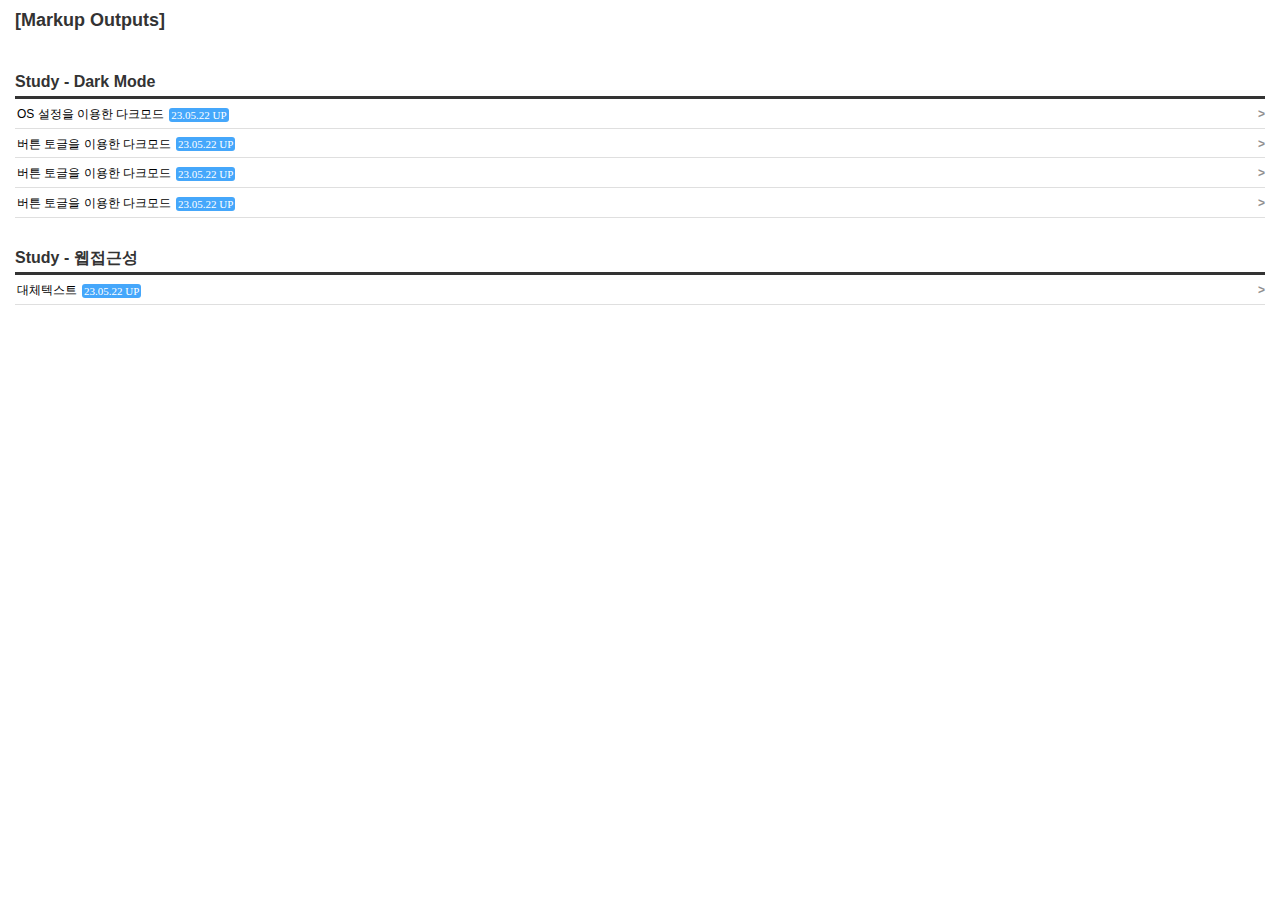
<file: index.html>
<!DOCTYPE html>
<html lang="en">
<head>
  <meta charset="UTF-8">
  <meta http-equiv="X-UA-Compatible" content="IE=edge">
  <meta name="viewport" content="width=device-width, initial-scale=1.0">
  <title>Index</title>
</head>
<style>
@charset "utf-8";
@charset "utf-8";
/* Common */
body,div,dl,dt,dd,ul,ol,li,h1,h2,h3,h4,h5,h6,p,table,th,td,form,fieldset,legend,textarea,input,select,textarea,button,article,aside,dialog,footer,header,section,footer,nav,figure,main{margin:0;padding:0}
article,aside,dialog,footer,header,section,footer,nav,figure,main{display:block}
html,body{height:100%;-webkit-text-size-adjust:none;-ms-text-size-adjust:none}
body,input,select,textarea,button{font-family:'나눔고딕',NanumGothic,'맑은 고딕','Malgun Gothic','돋움',Dotum,'굴림',Gulim,Helvetica;font-size:12px;color:#333;line-height:1.2}
fieldset,li,img{border:0;vertical-align:top}
ul,ol{list-style:none}
button{overflow:visible;border:0;background-color:transparent;cursor:pointer}
button::-moz-focus-inner{padding:0;border:0}
address,caption,em{font-style:normal}
a,a:focus,a:active,a:hover{color:#000;text-decoration:none}
table{border-collapse:collapse;border-spacing:0}
hr{display:none}
.blind,caption span,legend{overflow:hidden;position:absolute;top:0;left:0;width:1px;height:1px;font-size:1px;line-height:100px;white-space:nowrap}
/* index */
body{padding:0 15px;word-wrap:break-word;word-break:break-all}
header{padding:10px 0}
h1{font-size:18px}
h1:before{display:inline;content:'['}
h1:after{display:inline;content:']'}
h2{clear:both;padding:30px 0 5px;border-bottom:3px solid #333;font-size:16px}
h3{clear:both;padding:30px 0 5px;border-bottom:1px solid #333;font-size:14px}
.markup,.guide{margin-bottom:50px}
.markup li{border-bottom:1px solid #dfdfdf}
.markup li a{position:relative;display:block;padding:8px 30px 6px 2px}
.markup li a:after{position:absolute;right:0;color:#909090;font-weight:bold;content:' >';}
.markup li span{margin-left:5px;font-size:11px;color:#909090}
.markup li .dsc:before{display:inline;padding:0 3px;content:'('}
.markup li .dsc:after{display:inline;padding:0 3px;content:')'}
.markup li .new,.markup li .up,.markup li .etc,.markup li .del,.markup li .pop{display:inline;height:14px;padding:1px 2px;border-radius:3px;font-family:verdana;font-size:11px;font-weight:normal;color:#fff;line-height:14px;vertical-align:middle}
.markup li .new{background:#fd3939}
.markup li .up{background:#45a7fb}
.markup li .etc{background:#2fbf6d}
.markup li .del{background:#a5a5a5}
.markup li .pop{border:1px solid #909090;background:#fff;color:#909090}
.guide li{position:relative;padding:5px 2px 5px 20px}
.guide li:before{position:absolute;top:5px;left:0;content:'•'}
.guide li em{display:inline-block;margin:0 5px 0 -5px;padding:0 5px;background:#f4f4f4}
footer{clear:both;padding:10px;background:#f4f4f4;text-align:center}
dt,dd{display:inline}
dt:after{display:inline;content:': '}
</style>
<body>
  <header>
    <h1>Markup Outputs</h1>
  </header>
  <div class="content">
    <section class="markup">
      <h2>Study - Dark Mode</h2>
      <ul>
        <li><a href="https://dreamcode0331.github.io/ui-dev-study/prefers-color-scheme/dark_mode1.html">OS 설정을 이용한 다크모드<span class="up">23.05.22 UP</span></a></li>
        <li><a href="https://dreamcode0331.github.io/ui-dev-study/prefers-color-scheme/dark_mode2.html">버튼 토글을 이용한 다크모드<span class="up">23.05.22 UP</span></a></li>
        <li><a href="https://dreamcode0331.github.io/ui-dev-study/prefers-color-scheme/dark_mode3.html">버튼 토글을 이용한 다크모드<span class="up">23.05.22 UP</span></a></li>
        <li><a href="https://dreamcode0331.github.io/ui-dev-study/prefers-color-scheme/dark_mode4.html">버튼 토글을 이용한 다크모드<span class="up">23.05.22 UP</span></a></li>
      </ul>

      <h2>Study - 웹접근성</h2>
      <ul>
        <li><a href="https://dreamcode0331.github.io/ui-dev-study/web-accessibility/01.web_accessibility1.html">대체텍스트<span class="up">23.05.22 UP</span></a></li>
      </ul>
    </section>
  </div>
</body>
</html>
</file>
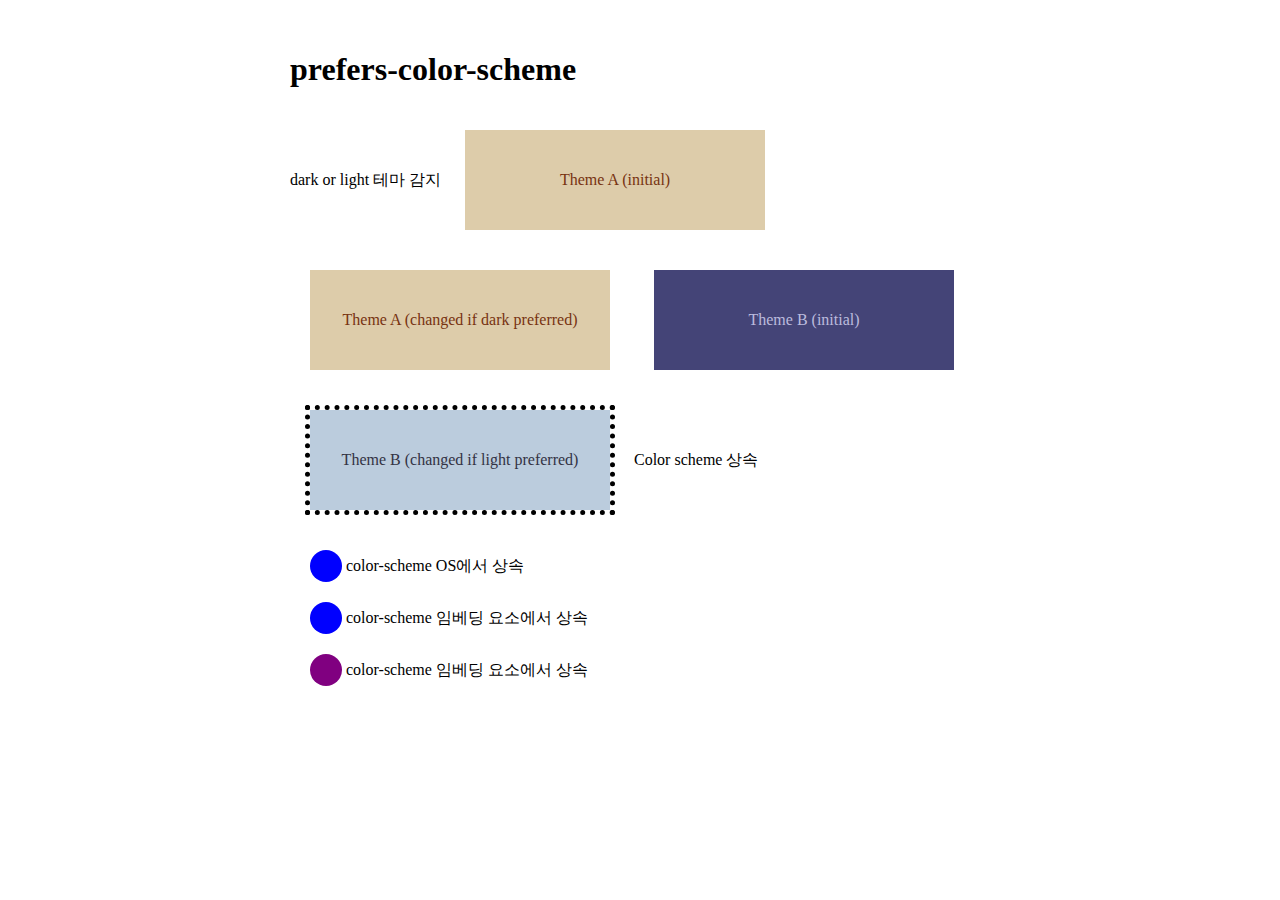
<file: 00_dark_mode1.html>
<!DOCTYPE html>
<html lang="en">
<head>
  <meta charset="UTF-8">
  <meta http-equiv="X-UA-Compatible" content="IE=edge">
  <meta name="viewport" content="width=device-width, initial-scale=1.0">
  <title>prefers-color-scheme</title>
  <link rel="stylesheet" href="css/style.css">
  <style>
    @media (prefers-color-scheme: dark) {
      .theme-a.adaptive {
        background: #753;
        color: #dcb;
        outline: 5px dashed #000;
      }
    }
    @media (prefers-color-scheme: light) {
      .theme-b.adaptive {
        background: #bcd;
        color: #334;
        outline: 5px dotted #000;
      }
    }
  </style>
</head>
<body>
  <h1>prefers-color-scheme</h1>
  <span class="tit">dark or light 테마 감지</span>
  <div class="theme_box theme-a">Theme A (initial)</div>
  <div class="theme_box theme-a adaptive">Theme A (changed if dark preferred)</div>
  <div class="theme_box theme-b">Theme B (initial)</div>
  <div class="theme_box theme-b adaptive">Theme B (changed if light preferred)</div>
  <span class="tit">Color scheme 상속</span>
  <div class="color_scheme_box">
    <img /> color-scheme OS에서 상속
  </div>
  <div class="color_scheme_box" style="color-scheme: light">
    <img /> color-scheme 임베딩 요소에서 상속
  </div>
  <div class="color_scheme_box" style="color-scheme: dark">
    <img /> color-scheme 임베딩 요소에서 상속
  </div>
  <!-- Embed an SVG for all <img> elements -->
  <script>
    for (let img of document.querySelectorAll("img")) {
      img.alt = "circle";
      img.src =
        "data:image/svg+xml;base64," +
        btoa(`
        <svg width="32" height="32" viewBox="0 0 32 32" xmlns="http://www.w3.org/2000/svg">
          <style>
            :root { color: blue }
            @media (prefers-color-scheme: dark) {
              :root { color: purple }
            }
          </style>
          <circle fill="currentColor" cx="16" cy="16" r="16"/>
        </svg>
      `);
    }
  </script>
</body>
</html>
</file>
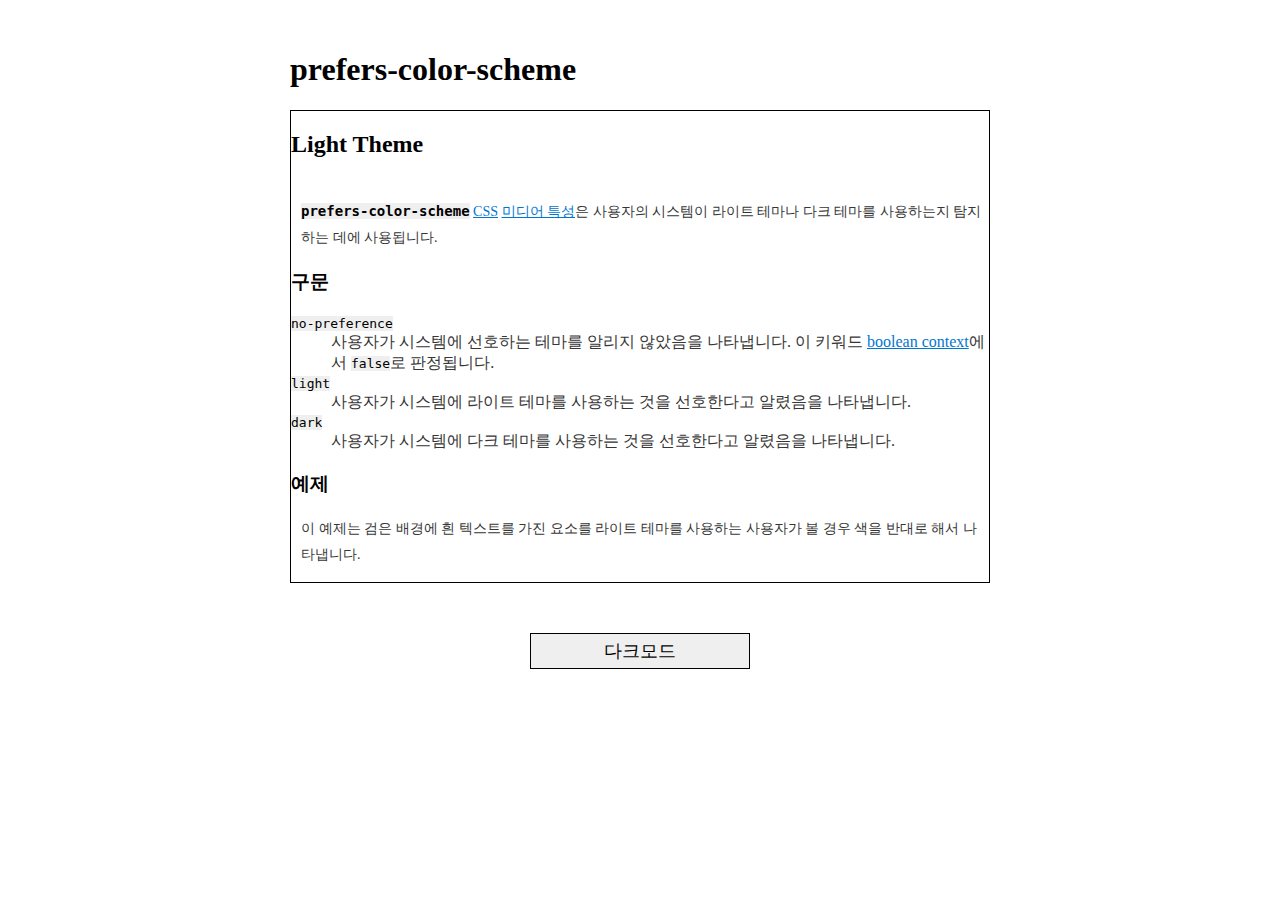
<file: 00_dark_mode4.html>
<!DOCTYPE html>
<html lang="en" data-theme="light">
<head>
  <meta charset="UTF-8">
  <meta http-equiv="X-UA-Compatible" content="IE=edge">
  <meta name="viewport" content="width=device-width, initial-scale=1.0">
  <title>버튼 토글을 이용한 다크모드</title>
  <link rel="stylesheet" href="css/style.css">
  <style>
    :root,
    :root[data-theme="light"] {
      --backgrounColor1:#fff;
      --backgrounColor2:#efefef;
      --backgrounColor3:#000;
      --color1:#000;
      --color2:#363636;
      --color3:#0076d1;
      --color4:#000;
    }

    :root[data-theme="dark"] {
      --backgrounColor1:#202b38;
      --backgrounColor2:#161f27;
      --backgrounColor3:#fff;
      --color1:#fff;
      --color2:#dbdbdb;
      --color3:#41adff;
      --color4:#ffbe85;
    }
    body{background:var(--backgrounColor1)}
    h1{color:var(--color1)}
    .section{border:1px solid var(--color1);background:var(--backgrounColor1)}
    .tit{color:var(--color1)}
    .desc,.define{color:var(--color2)}
    .link{color:var(--color3)}
    code{color:var(--color4);background:var(--backgrounColor2)}
    .tit:before{background:var(--backgrounColor3)}

    /* @media (prefers-color-scheme: dark) {
      html.dark_mode body{background:#202b38}
      html.dark_mode .section{background:#202b38;border-color:#fff}
      html.dark_mode .tit{color:#fff}
      html.dark_mode .desc, html.dark_mode .define{color:#dbdbdb}
      html.dark_mode .link{color:#41adff}
      html.dark_mode code{padding:3px 5px;color:#ffbe85;background:#161f27;border-radius:3px}
    } */
  </style>
  <script src="https://code.jquery.com/jquery-3.6.0.min.js" charset="utf-8"></script>
</head>
<body>
  <h1>prefers-color-scheme</h1>
  <div class="section"> 
    <h2 class="tit sub_tit">Light Theme</h2>
    <p class="desc">
      <strong><code>prefers-color-scheme</code></strong> 
      <a href="/ko/docs/Web/CSS" class="link">CSS</a> 
      <a href="/ko/docs/Web/CSS/@media#media_features" class="link">미디어 특성</a>은 사용자의 시스템이 라이트 테마나 다크 테마를 사용하는지 탐지하는 데에 사용됩니다.
    </p>
    <h3 class="tit">구문</h2>
    <dl class="define">
      <dt><code>no-preference</code></dt>
      <dd>사용자가 시스템에 선호하는 테마를 알리지 않았음을 나타냅니다. 이 키워드 <a href="https://drafts.csswg.org/mediaqueries-5/#boolean-context" class="link">boolean context</a>에서 <code>false</code>로 판정됩니다.</dd>
      <dt><code>light</code></dt>
      <dd>사용자가 시스템에 라이트 테마를 사용하는 것을 선호한다고 알렸음을 나타냅니다.</dd>
      <dt><code>dark</code></dt>
      <dd>사용자가 시스템에 다크 테마를 사용하는 것을 선호한다고 알렸음을 나타냅니다.</dd>
    </dl>
    <h3 class="tit">예제</h2>
    <p class="desc">이 예제는 검은 배경에 흰 텍스트를 가진 요소를 라이트 테마를 사용하는 사용자가 볼 경우 색을 반대로 해서 나타냅니다.</p>
  </div>
  <button type="button" class="btn"><span class="btn_txt">다크모드</span></button>

  <script>
  // javaScript
  const subTit = document.querySelector('.sub_tit');
  const btn = document.querySelector('.btn');
  const btnTxt = document.querySelector('.btn_txt');

  btn.addEventListener('click', function (event) {
    event.preventDefault();
    if (document.documentElement.getAttribute('data-theme') === 'light') {
      // Light to Dark
      document.documentElement.setAttribute('data-theme', 'dark');
      subTit.innerHTML = 'Dark Theme';
      btnTxt.innerHTML = '라이트 모드';
    } else  {
      // Dark to Light
      document.documentElement.setAttribute('data-theme', 'light');
      subTit.innerHTML = 'Light Theme';
      btnTxt.innerHTML = '다크 모드';
    }
  })

  // jQuery
  // $(function(){
  //   $('.chk_light').on('click',function(){
  //     if($(this).is(':checked') == true)  {
  //       $('html').removeClass('dark')
  //       $('html').addClass('light');
  //     } else {
  //       $('html').removeClass('light')
  //       $('html').addClass('dark');
  //     }
  //   });
  // });
  </script>
</body>
</html>
</file>
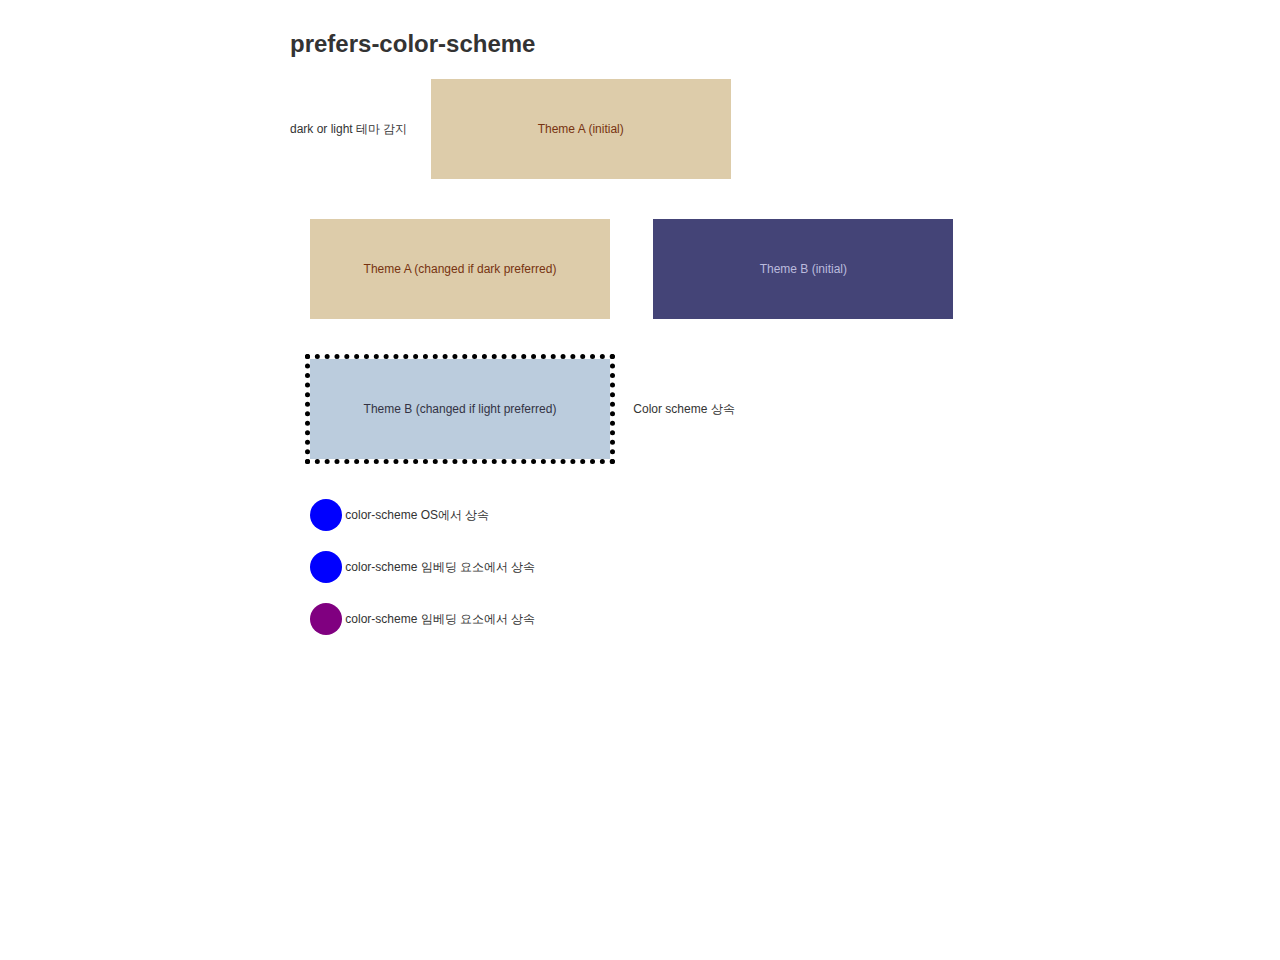
<file: prefers-color-scheme/dark_mode1.html>
<!DOCTYPE html>
<html lang="en">
<head>
  <meta charset="UTF-8">
  <meta http-equiv="X-UA-Compatible" content="IE=edge">
  <meta name="viewport" content="width=device-width, initial-scale=1.0">
  <title>prefers-color-scheme</title>
  <link rel="stylesheet" href="../css/reset.css">
  <link rel="stylesheet" href="../css/style.css">
  <style>
    @media (prefers-color-scheme: dark) {
      .theme-a.adaptive {
        background: #753;
        color: #dcb;
        outline: 5px dashed #000;
      }
    }
    @media (prefers-color-scheme: light) {
      .theme-b.adaptive {
        background: #bcd;
        color: #334;
        outline: 5px dotted #000;
      }
    }
  </style>
</head>
<body>
  <h1>prefers-color-scheme</h1>
  <span class="tit">dark or light 테마 감지</span>
  <div class="theme_box theme-a">Theme A (initial)</div>
  <div class="theme_box theme-a adaptive">Theme A (changed if dark preferred)</div>
  <div class="theme_box theme-b">Theme B (initial)</div>
  <div class="theme_box theme-b adaptive">Theme B (changed if light preferred)</div>
  <span class="tit">Color scheme 상속</span>
  <div class="color_scheme_box">
    <img /> color-scheme OS에서 상속
  </div>
  <div class="color_scheme_box" style="color-scheme: light">
    <img /> color-scheme 임베딩 요소에서 상속
  </div>
  <div class="color_scheme_box" style="color-scheme: dark">
    <img /> color-scheme 임베딩 요소에서 상속
  </div>
  <!-- Embed an SVG for all <img> elements -->
  <script>
    for (let img of document.querySelectorAll("img")) {
      img.alt = "circle";
      img.src =
        "data:image/svg+xml;base64," +
        btoa(`
        <svg width="32" height="32" viewBox="0 0 32 32" xmlns="http://www.w3.org/2000/svg">
          <style>
            :root { color: blue }
            @media (prefers-color-scheme: dark) {
              :root { color: purple }
            }
          </style>
          <circle fill="currentColor" cx="16" cy="16" r="16"/>
        </svg>
      `);
    }
  </script>
</body>
</html>
</file>
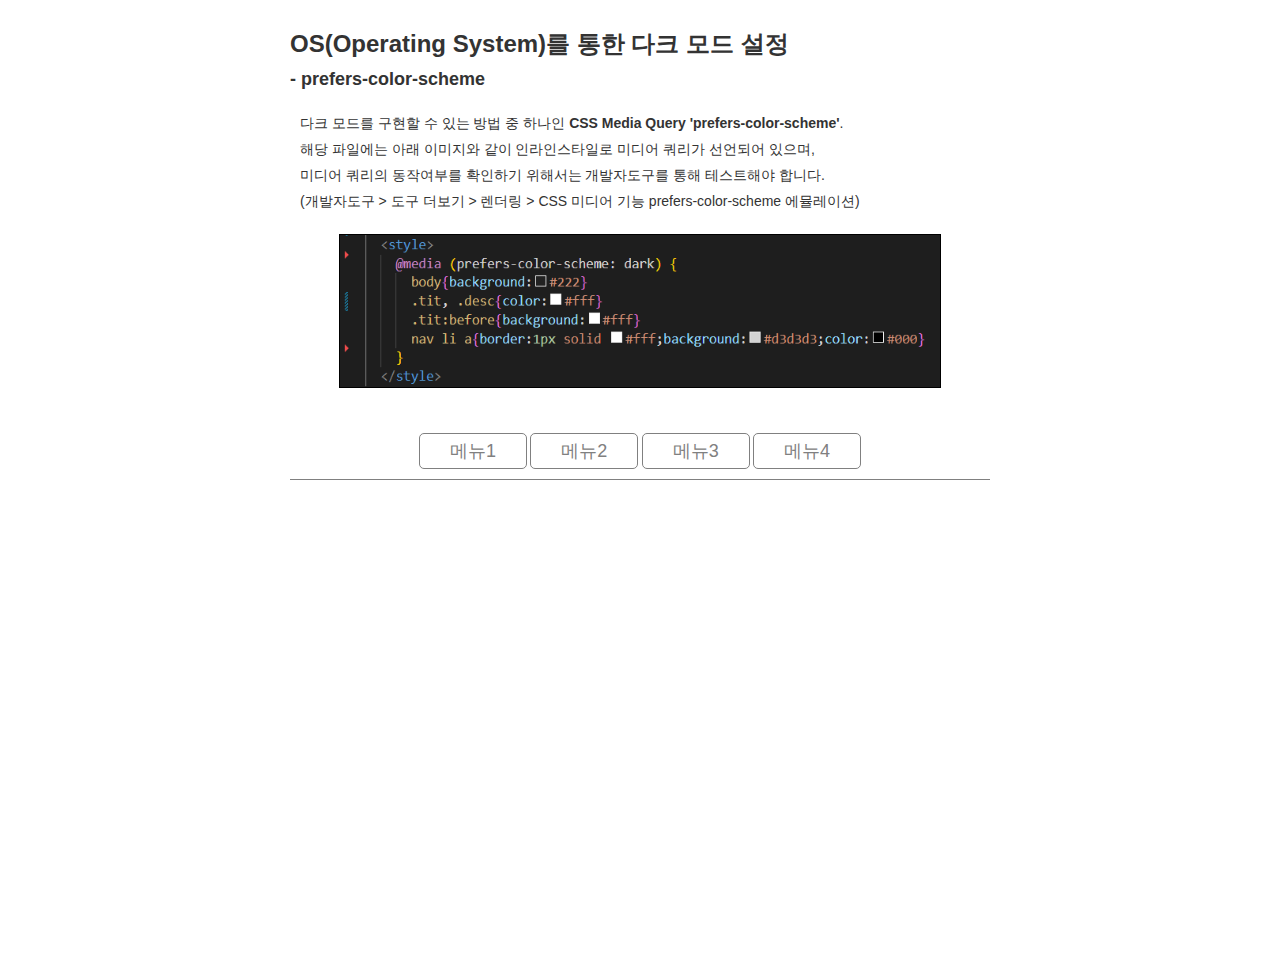
<file: prefers-color-scheme/dark_mode2.html>
<!DOCTYPE html>
<html lang="en">
<head>
  <meta charset="UTF-8">
  <meta http-equiv="X-UA-Compatible" content="IE=edge">
  <meta name="viewport" content="width=device-width, initial-scale=1.0">
  <title>OS(Operating System)를 통한 다크 모드 설정</title>
  <link rel="stylesheet" href="../css/reset.css">
  <link rel="stylesheet" href="../css/style.css">
  <style>
    @media (prefers-color-scheme: dark) {
      body{background:#111}
      .tit, .sub_tit, .desc{color:#fff}
      .tit:before{background:#fff}
      nav{border-bottom:1px solid #fff}
      nav li a{border:1px solid #fff;background:#fff;color:#000}
      .img_box{border: 1px solid #fff}
    }
  </style>
</head>
<body>
  <h1 class="tit">OS(Operating System)를 통한 다크 모드 설정</h1>
  <h2 class="sub_tit">- prefers-color-scheme</h2>
  <p class="desc">
    다크 모드를 구현할 수 있는 방법 중 하나인 <b>CSS Media Query 'prefers-color-scheme'</b>.<br>
    해당 파일에는 아래 이미지와 같이 인라인스타일로 미디어 쿼리가 선언되어 있으며,<br>
    미디어 쿼리의 동작여부를 확인하기 위해서는 개발자도구를 통해 테스트해야 합니다.<br>
    (개발자도구 > 도구 더보기 > 렌더링 > CSS 미디어 기능 prefers-color-scheme 에뮬레이션)<br>
  </p>
  <div class="img_box"><img src="../img/img.PNG" alt="prefers-color-scheme 다크모드 미디어쿼리"></div>
  <nav>
    <ul>
      <li><a href="">메뉴1</a></li>
      <li><a href="">메뉴2</a></li>
      <li><a href="">메뉴3</a></li>
      <li><a href="">메뉴4</a></li>
    </ul>
  </nav>
</body>
</html>
</file>
<file: css/style.css>
@charset "utf-8";
body{margin:0 auto;padding:30px;max-width:700px;background:#fff}

img{max-width:100%}
nav{margin-top:45px;padding-bottom:10px;border-bottom:1px solid gray;text-align:center}
nav li{display:inline-block}
nav li a{display:block;padding:5px 30px;border:1px solid gray;border-radius:5px;background:#fff;font-size:18px;line-height:24px;text-align:center;color:gray}
.sub_tit{padding:10px 0 20px;}
.sub_tit:first-child{padding-top:0}
.txt_box{margin: 0 auto;padding:20px;width:100%;font-size:60px;text-align:center;border:1px solid #000;box-sizing:border-box}
.txt_transition{transition:all 0.5s}
.desc{padding-left:10px;font-size:14px;line-height:26px}
.img_box{display:block;margin:20px auto 0;width:600px;border: 1px solid #000}
.btn{display:block;margin:50px auto 0;width:220px;height:36px;border:1px solid #000;font-size:18px;line-height:24px}

/* dark_mode1.html */
.theme_box{display:inline-block;margin:20px;width:300px;height:100px;line-height:100px;text-align:center}
.theme-a{background:#dca;color:#731}
.theme-b{background:#447;color:#bbd}
.color_scheme_box{margin:20px 10px 10px 20px;line-height:32px}
.color_scheme_box img{vertical-align:top}
</file>
